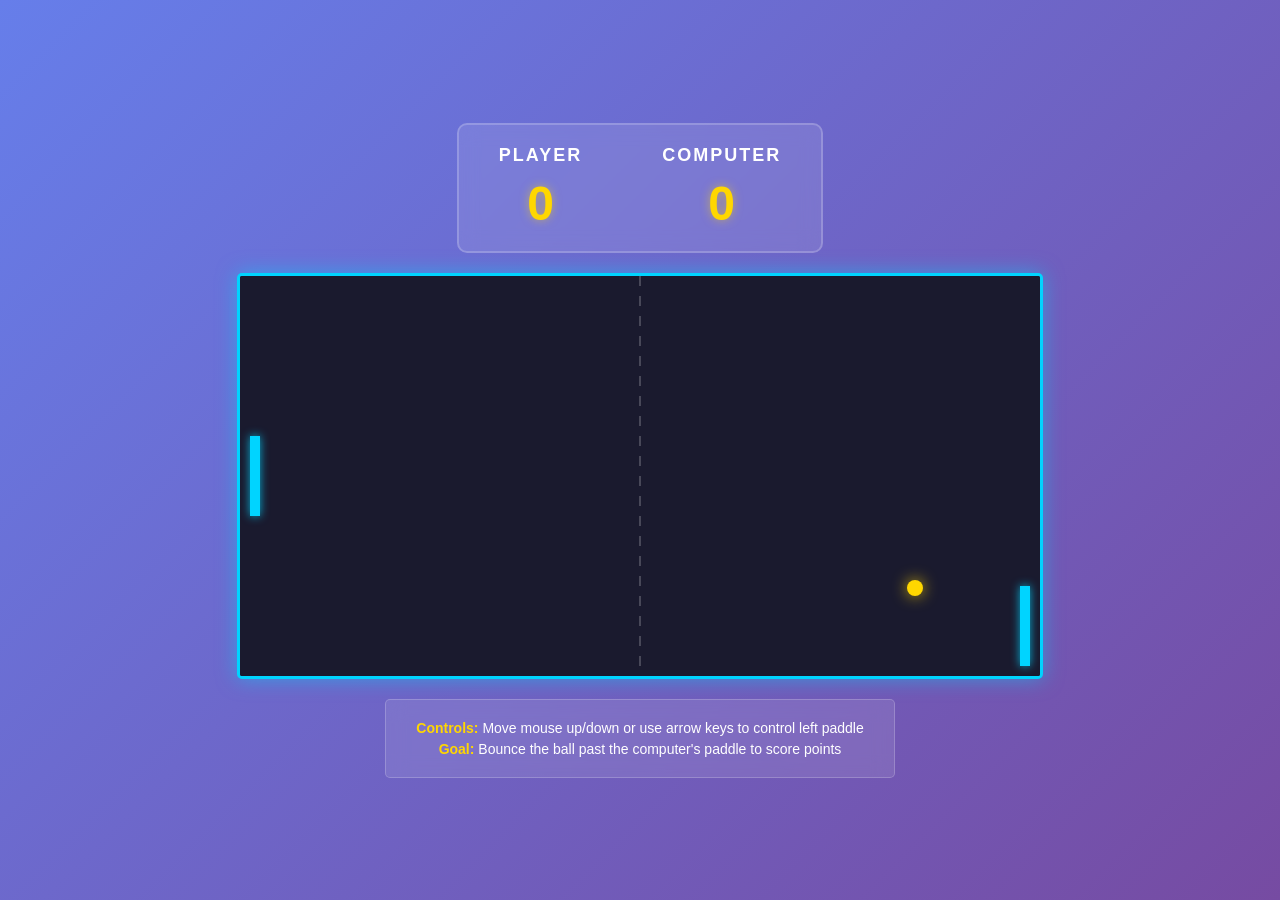
<file: index.html>
<!DOCTYPE html>
<html lang="en">
<head>
    <meta charset="UTF-8">
    <meta name="viewport" content="width=device-width, initial-scale=1.0">
    <title>Pong Game</title>
    <link rel="stylesheet" href="styles.css">
</head>
<body>
    <div class="container">
        <div class="scoreboard">
            <div class="score">
                <h2>Player</h2>
                <p id="playerScore">0</p>
            </div>
            <div class="score">
                <h2>Computer</h2>
                <p id="computerScore">0</p>
            </div>
        </div>
        
        <canvas id="pongCanvas" width="800" height="400"></canvas>
        
        <div class="instructions">
            <p><strong>Controls:</strong> Move mouse up/down or use arrow keys to control left paddle</p>
            <p><strong>Goal:</strong> Bounce the ball past the computer's paddle to score points</p>
        </div>
    </div>
    
    <script src="script.js"></script>
</body>
</html>
</file>
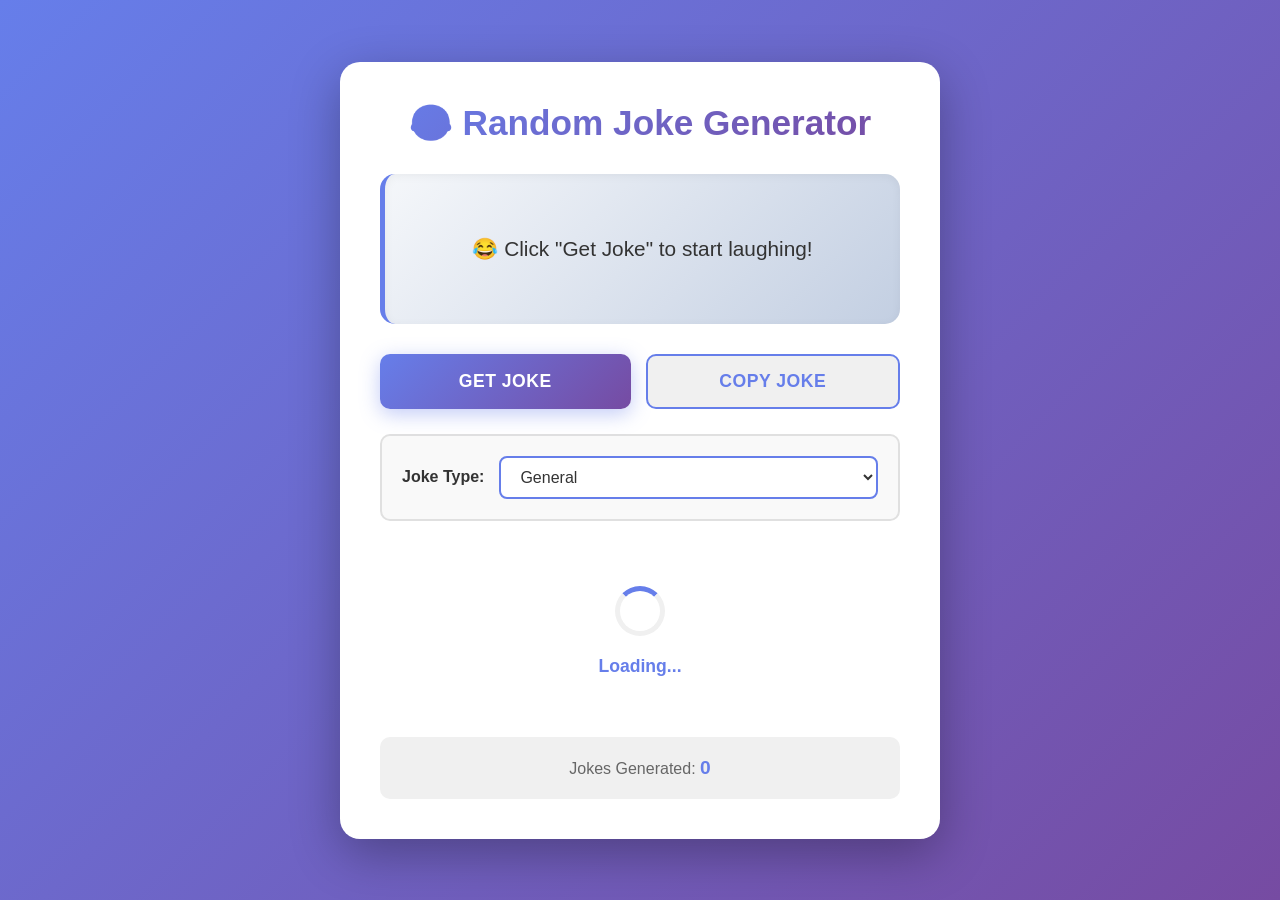
<file: joke-generator.html>
<!DOCTYPE html>
<html lang="en">
<head>
    <meta charset="UTF-8">
    <meta name="viewport" content="width=device-width, initial-scale=1.0">
    <title>Random Joke Generator</title>
    <link rel="stylesheet" href="joke-style.css">
</head>
<body>
    <div class="container">
        <div class="joke-box">
            <h1>😂 Random Joke Generator</h1>
            
            <div class="joke-display" id="jokeDisplay">
                <p id="jokeText">Click the button to get a random joke!</p>
            </div>

            <div class="button-group">
                <button id="getJokeBtn" class="btn btn-primary">Get Joke</button>
                <button id="copyBtn" class="btn btn-secondary">Copy Joke</button>
            </div>

            <div class="joke-type-selector">
                <label for="jokeType">Joke Type:</label>
                <select id="jokeType">
                    <option value="general">General</option>
                    <option value="programming">Programming</option>
                    <option value="knock-knock">Knock Knock</option>
                </select>
            </div>

            <div class="loading" id="loading" style="display: none;">
                <div class="spinner"></div>
                <p>Loading...</p>
            </div>

            <div class="joke-stats">
                <p>Jokes Generated: <span id="jokeCount">0</span></p>
            </div>
        </div>
    </div>

    <script src="joke-script.js"></script>
</body>
</html>
</file>
<file: styles.css>
* {
    margin: 0;
    padding: 0;
    box-sizing: border-box;
}

body {
    display: flex;
    justify-content: center;
    align-items: center;
    min-height: 100vh;
    background: linear-gradient(135deg, #667eea 0%, #764ba2 100%);
    font-family: 'Arial', sans-serif;
}

.container {
    display: flex;
    flex-direction: column;
    align-items: center;
    gap: 20px;
}

.scoreboard {
    display: flex;
    gap: 80px;
    background: rgba(255, 255, 255, 0.1);
    padding: 20px 40px;
    border-radius: 10px;
    backdrop-filter: blur(10px);
    border: 2px solid rgba(255, 255, 255, 0.2);
}

.score {
    text-align: center;
    color: white;
}

.score h2 {
    font-size: 18px;
    font-weight: 600;
    margin-bottom: 10px;
    text-transform: uppercase;
    letter-spacing: 2px;
}

.score p {
    font-size: 48px;
    font-weight: bold;
    color: #ffd700;
    text-shadow: 0 0 10px rgba(255, 215, 0, 0.5);
}

#pongCanvas {
    display: block;
    background: #1a1a2e;
    border: 3px solid #00d4ff;
    border-radius: 5px;
    box-shadow: 0 0 20px rgba(0, 212, 255, 0.5);
    cursor: none;
}

.instructions {
    text-align: center;
    color: white;
    font-size: 14px;
    background: rgba(255, 255, 255, 0.1);
    padding: 15px 30px;
    border-radius: 5px;
    backdrop-filter: blur(10px);
    border: 1px solid rgba(255, 255, 255, 0.2);
    max-width: 800px;
}

.instructions p {
    margin: 5px 0;
}

.instructions strong {
    color: #ffd700;
}

@media (max-width: 768px) {
    .scoreboard {
        gap: 40px;
        padding: 15px 30px;
    }

    .score p {
        font-size: 36px;
    }

    #pongCanvas {
        width: 100%;
        height: auto;
    }

    .instructions {
        font-size: 12px;
        padding: 10px 20px;
    }
}
</file>
<file: joke-style.css>
* {
    margin: 0;
    padding: 0;
    box-sizing: border-box;
}

body {
    font-family: 'Segoe UI', Tahoma, Geneva, Verdana, sans-serif;
    min-height: 100vh;
    background: linear-gradient(135deg, #667eea 0%, #764ba2 100%);
    display: flex;
    justify-content: center;
    align-items: center;
    padding: 20px;
}

.container {
    width: 100%;
    max-width: 600px;
}

.joke-box {
    background: white;
    border-radius: 20px;
    padding: 40px;
    box-shadow: 0 15px 50px rgba(0, 0, 0, 0.3);
    animation: slideIn 0.5s ease-out;
}

@keyframes slideIn {
    from {
        opacity: 0;
        transform: translateY(30px);
    }
    to {
        opacity: 1;
        transform: translateY(0);
    }
}

h1 {
    text-align: center;
    color: #333;
    margin-bottom: 30px;
    font-size: 2.2em;
    background: linear-gradient(135deg, #667eea 0%, #764ba2 100%);
    -webkit-background-clip: text;
    -webkit-text-fill-color: transparent;
    background-clip: text;
}

.joke-display {
    background: linear-gradient(135deg, #f5f7fa 0%, #c3cfe2 100%);
    border-radius: 15px;
    padding: 30px;
    margin-bottom: 30px;
    min-height: 150px;
    display: flex;
    align-items: center;
    justify-content: center;
    border-left: 5px solid #667eea;
    box-shadow: inset 0 2px 10px rgba(0, 0, 0, 0.05);
}

#jokeText {
    color: #333;
    font-size: 1.3em;
    line-height: 1.6;
    text-align: center;
    word-wrap: break-word;
}

.button-group {
    display: flex;
    gap: 15px;
    margin-bottom: 25px;
}

.btn {
    flex: 1;
    padding: 15px 25px;
    border: none;
    border-radius: 10px;
    font-size: 1.1em;
    font-weight: 600;
    cursor: pointer;
    transition: all 0.3s ease;
    text-transform: uppercase;
    letter-spacing: 0.5px;
}

.btn-primary {
    background: linear-gradient(135deg, #667eea 0%, #764ba2 100%);
    color: white;
    box-shadow: 0 5px 20px rgba(102, 126, 234, 0.4);
}

.btn-primary:hover {
    transform: translateY(-3px);
    box-shadow: 0 8px 30px rgba(102, 126, 234, 0.6);
}

.btn-primary:active {
    transform: translateY(-1px);
}

.btn-secondary {
    background: #f0f0f0;
    color: #667eea;
    border: 2px solid #667eea;
}

.btn-secondary:hover {
    background: #667eea;
    color: white;
    transform: translateY(-3px);
}

.btn-secondary:active {
    transform: translateY(-1px);
}

.btn:disabled {
    opacity: 0.6;
    cursor: not-allowed;
    transform: none;
}

.joke-type-selector {
    background: #f9f9f9;
    padding: 20px;
    border-radius: 10px;
    margin-bottom: 25px;
    display: flex;
    align-items: center;
    gap: 15px;
    border: 2px solid #e0e0e0;
}

.joke-type-selector label {
    font-weight: 600;
    color: #333;
    white-space: nowrap;
}

.joke-type-selector select {
    flex: 1;
    padding: 10px 15px;
    border: 2px solid #667eea;
    border-radius: 8px;
    font-size: 1em;
    color: #333;
    background: white;
    cursor: pointer;
    transition: all 0.3s ease;
}

.joke-type-selector select:hover {
    border-color: #764ba2;
}

.joke-type-selector select:focus {
    outline: none;
    border-color: #764ba2;
    box-shadow: 0 0 10px rgba(102, 126, 234, 0.3);
}

.loading {
    display: flex !important;
    flex-direction: column;
    justify-content: center;
    align-items: center;
    gap: 20px;
    padding: 40px;
}

.spinner {
    width: 50px;
    height: 50px;
    border: 5px solid #f0f0f0;
    border-top: 5px solid #667eea;
    border-radius: 50%;
    animation: spin 1s linear infinite;
}

@keyframes spin {
    0% {
        transform: rotate(0deg);
    }
    100% {
        transform: rotate(360deg);
    }
}

.loading p {
    color: #667eea;
    font-weight: 600;
    font-size: 1.1em;
}

.joke-stats {
    text-align: center;
    padding: 20px;
    background: #f0f0f0;
    border-radius: 10px;
    margin-top: 20px;
}

.joke-stats p {
    color: #666;
    font-size: 1em;
    font-weight: 500;
}

.joke-stats span {
    color: #667eea;
    font-weight: 700;
    font-size: 1.2em;
}

.error-message {
    background: #fee;
    color: #c33;
    padding: 15px;
    border-radius: 10px;
    margin-bottom: 20px;
    border-left: 4px solid #c33;
}

.success-message {
    position: fixed;
    top: 20px;
    right: 20px;
    background: #4caf50;
    color: white;
    padding: 15px 20px;
    border-radius: 8px;
    animation: slideInRight 0.4s ease-out;
    z-index: 1000;
}

@keyframes slideInRight {
    from {
        transform: translateX(100%);
        opacity: 0;
    }
    to {
        transform: translateX(0);
        opacity: 1;
    }
}

/* Responsive Design */
@media (max-width: 600px) {
    .joke-box {
        padding: 25px;
    }

    h1 {
        font-size: 1.8em;
        margin-bottom: 20px;
    }

    .joke-display {
        padding: 20px;
        min-height: 120px;
    }

    #jokeText {
        font-size: 1.1em;
    }

    .button-group {
        flex-direction: column;
        gap: 10px;
    }

    .btn {
        padding: 12px 20px;
        font-size: 0.95em;
    }

    .joke-type-selector {
        flex-direction: column;
        gap: 10px;
        align-items: flex-start;
    }

    .joke-type-selector select {
        width: 100%;
    }

    .success-message {
        left: 20px;
        right: 20px;
    }
}
</file>
